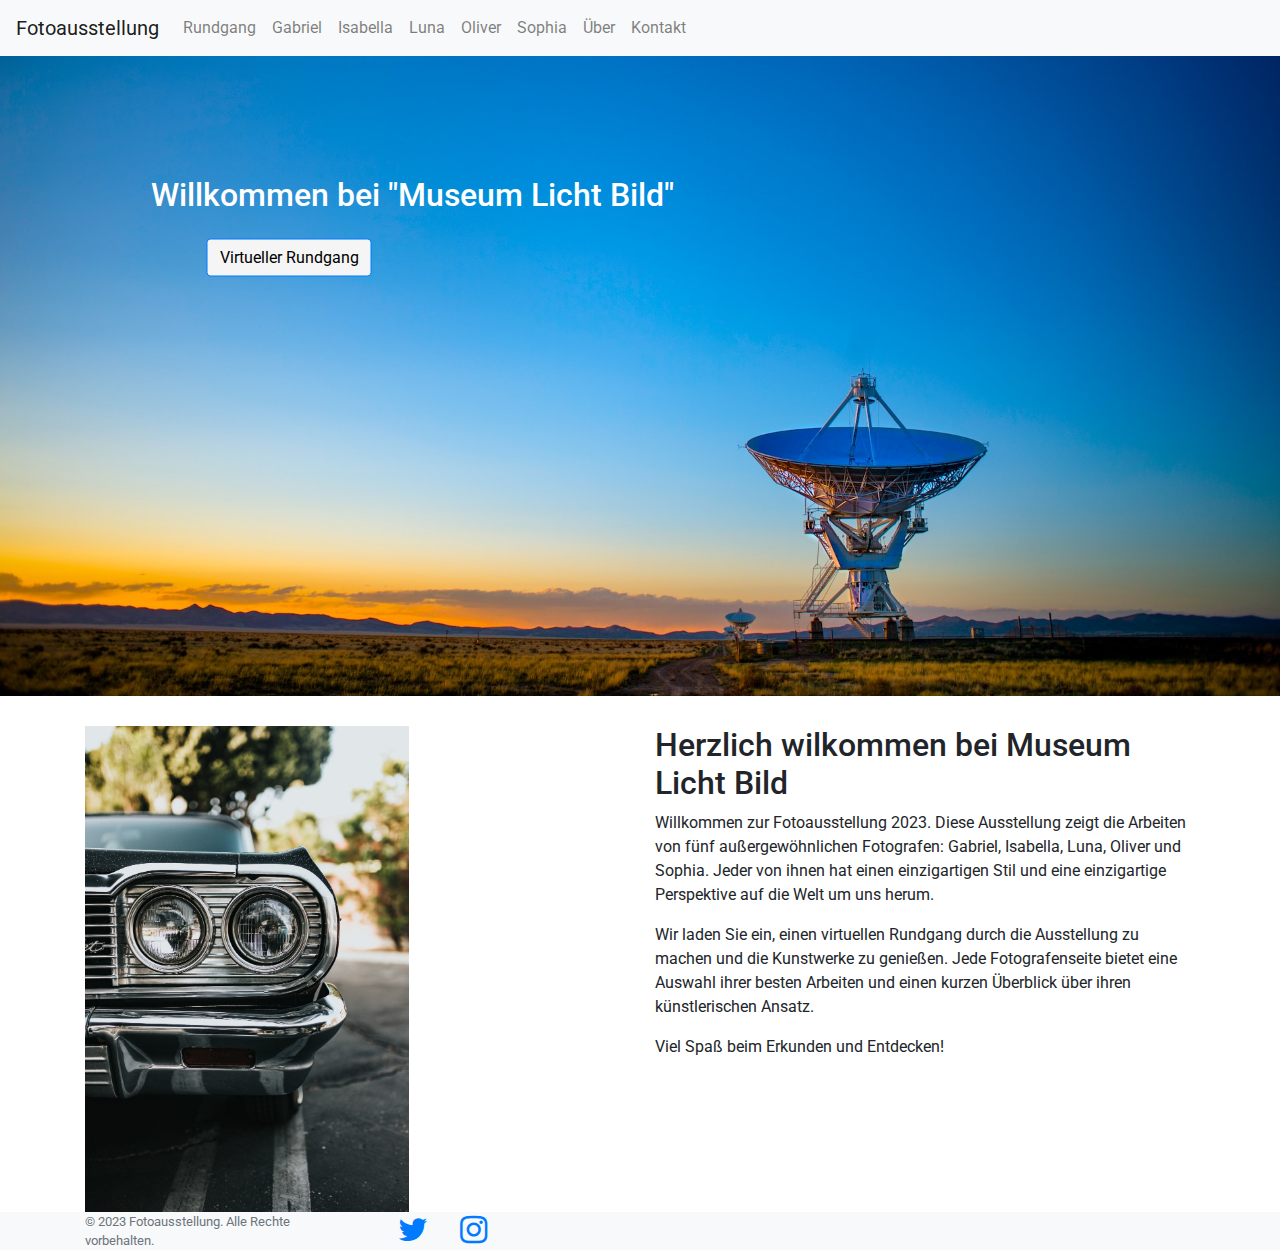
<file: index.html>
<!DOCTYPE html>
<html lang="de">
  <head>
    <meta charset="UTF-8" />
    <meta name="viewport" content="width=device-width, initial-scale=1" />

    <title>Fotoausstellung</title>
    <link
      rel="stylesheet"
      href="https://stackpath.bootstrapcdn.com/bootstrap/4.5.2/css/bootstrap.min.css"
    />
    <link
      rel="stylesheet"
      href="https://stackpath.bootstrapcdn.com/font-awesome/4.7.0/css/font-awesome.min.css"
    />
    <link
      rel="stylesheet"
      href="https://fonts.googleapis.com/css?family=Roboto:400,400i,700&display=swap"
    />

    <link rel="stylesheet" href="css/style.css" />
  </head>

  <body>
    <nav class="navbar navbar-expand-lg navbar-light bg-light">
      <a class="navbar-brand" href="index.html">Fotoausstellung</a>
      <button
        class="navbar-toggler"
        type="button"
        data-toggle="collapse"
        data-target="#navbarNav"
        aria-controls="navbarNav"
        aria-expanded="false"
        aria-label="Toggle navigation"
      >
        <span class="navbar-toggler-icon"></span>
      </button>
      <div class="collapse navbar-collapse" id="navbarNav">
        <ul class="navbar-nav">
          <li class="nav-item">
            <a class="nav-link" href="tour.html">Rundgang</a>
          </li>
          <li class="nav-item">
            <a class="nav-link" href="./photographers/gabriel.html">Gabriel</a>
          </li>
          <li class="nav-item">
            <a class="nav-link" href="./photographers/isabella.html">Isabella</a>
          </li>
          <li class="nav-item">
            <a class="nav-link" href="./photographers/luna.html">Luna</a>
          </li>
          <li class="nav-item">
            <a class="nav-link" href="./photographers/oliver.html">Oliver</a>
          </li>
          <li class="nav-item">
            <a class="nav-link" href="./photographers/sophia.html">Sophia</a>
          </li>
          <!-- Fügen Sie weitere Fotografen hier hinzu -->
          <li class="nav-item">
            <a class="nav-link" href="about.html">Über</a>
          </li>
          <li class="nav-item">
            <a class="nav-link" href="contact.html">Kontakt</a>
          </li>
        </ul>
      </div>
    </nav>
    <!-- Hier können Sie den Header-Bereich mit dem Hintergrundbild und der Überschrift hinzufügen -->
    <header class="hero">
      <img
        class="hero-image"
        src="./images/Luna/donald-giannatti-Wj1D-qiOseE-unsplash.jpg"
        alt="Hero image"
      />
      <h1 class="hero-title">Willkommen bei "Museum Licht Bild"</h1>
      <a href="./tour.html" class="btn btn-primary hero-button">Virtueller Rundgang</a>
    </header>
    <!-- Main content area -->
    <main>
      <!-- Fügen Sie den Hauptinhalt der Website hier hinzu -->
    </main>
    <div class="container">
      <div class="row">
        <div class="col-md-6">
          <img
            src="./images/Oliver/nathan-dumlao-gQYUUn5byyE-unsplash.jpg"
            alt="Beschreibung des Bildes"
            class="img-fluid"
          />
        </div>
        <div class="col-md-6">
          <h2>Herzlich wilkommen bei Museum Licht Bild</h2>
          <p>
            Willkommen zur Fotoausstellung 2023. Diese Ausstellung zeigt die
            Arbeiten von fünf außergewöhnlichen Fotografen: Gabriel, Isabella,
            Luna, Oliver und Sophia. Jeder von ihnen hat einen einzigartigen
            Stil und eine einzigartige Perspektive auf die Welt um uns herum.
          </p>
          <p>
            Wir laden Sie ein, einen virtuellen Rundgang durch die Ausstellung
            zu machen und die Kunstwerke zu genießen. Jede Fotografenseite
            bietet eine Auswahl ihrer besten Arbeiten und einen kurzen Überblick
            über ihren künstlerischen Ansatz.
          </p>
          <p>Viel Spaß beim Erkunden und Entdecken!</p>
        </div>
      </div>
    </div>
    <script src="https://code.jquery.com/jquery-3.5.1.slim.min.js"></script>
    <script src="https://stackpath.bootstrapcdn.com/bootstrap/4.5.2/js/bootstrap.min.js"></script>
    <script src="js/main.js"></script>
    <!-- Footer -->
    <footer class="footer bg-light">
      <div class="container">
        <div class="row">
          <div class="col-lg-8 h-300 text-center text-lg-left my-auto">
            <p class="text-muted small mb-4 mb-lg-0">
              &copy; 2023 Fotoausstellung. Alle Rechte vorbehalten.
            </p>
          </div>
          <div class="col-lg-4 h-200 text-center text-lg-right my-auto">
            <ul class="list-inline mb-0">
              <li class="list-inline-item mr-3">
                <a href="#">
                  <i class="fa fa-twitter fa-2x fa-fw"></i>
                </a>
              </li>
              <li class="list-inline-item">
                <a href="#">
                  <i class="fa fa-instagram fa-2x fa-fw"></i>
                </a>
              </li>
            </ul>
          </div>
        </div>
      </div>
    </footer>
  </body>
</html>
</file>
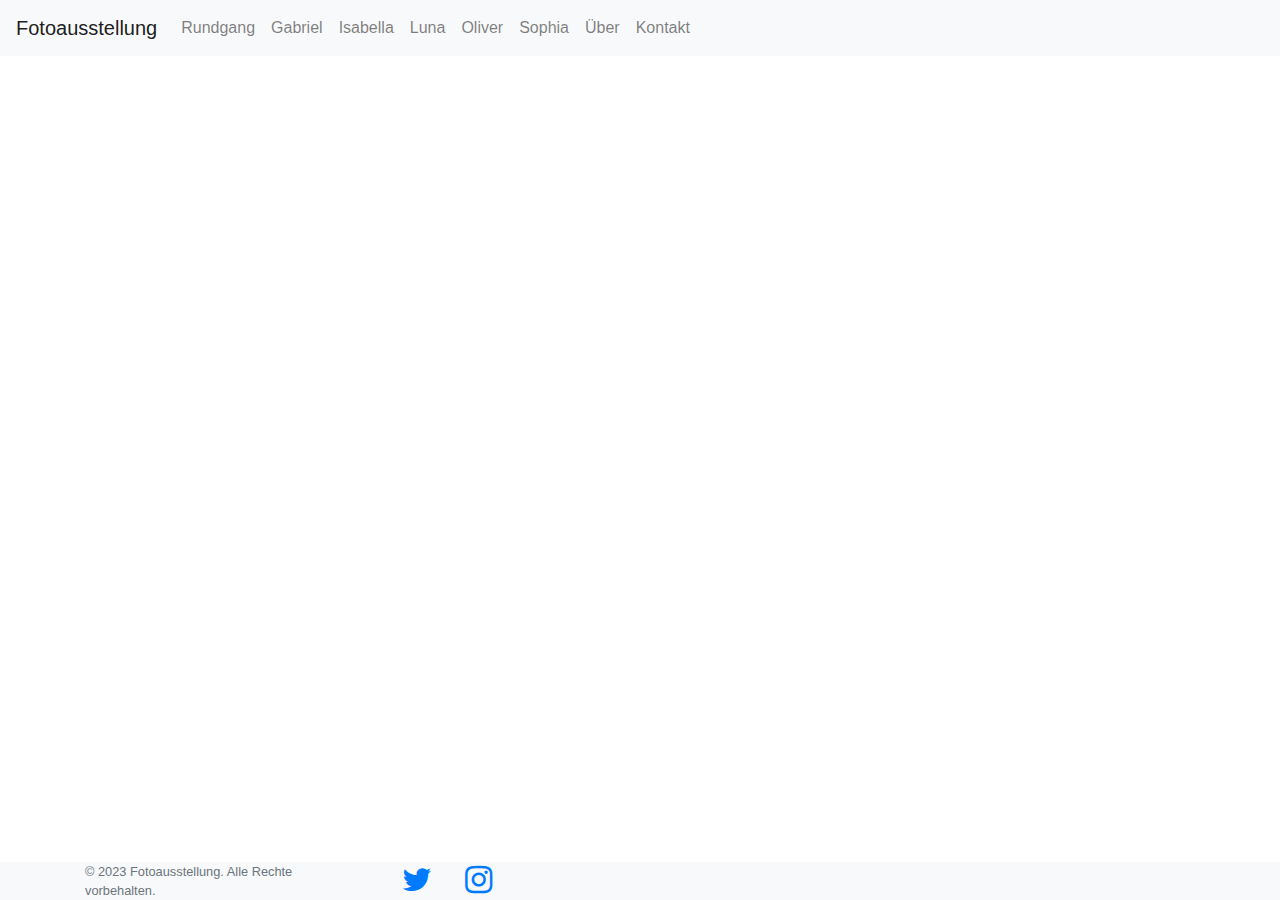
<file: about.html>
<!DOCTYPE html>
<html lang="de">
  <head>
    <meta charset="UTF-8" />
    <meta name="viewport" content="width=device-width, initial-scale=1" />

    <title>Fotoausstellung</title>
    <link
      rel="stylesheet"
      href="https://stackpath.bootstrapcdn.com/bootstrap/4.5.2/css/bootstrap.min.css"
    />
    <link
      rel="stylesheet"
      href="https://stackpath.bootstrapcdn.com/font-awesome/4.7.0/css/font-awesome.min.css"
    />

    <link rel="stylesheet" href="css/style.css" />
  </head>

  <body>
    <nav class="navbar navbar-expand-lg navbar-light bg-light">
      <a class="navbar-brand" href="index.html">Fotoausstellung</a>
      <button
        class="navbar-toggler"
        type="button"
        data-toggle="collapse"
        data-target="#navbarNav"
        aria-controls="navbarNav"
        aria-expanded="false"
        aria-label="Toggle navigation"
      >
        <span class="navbar-toggler-icon"></span>
      </button>
      <div class="collapse navbar-collapse" id="navbarNav">
        <ul class="navbar-nav">
          <li class="nav-item">
            <a class="nav-link" href="tour.html">Rundgang</a>
          </li>
          <li class="nav-item">
            <a class="nav-link" href="./photographers/gabriel.html">Gabriel</a>
          </li>
          <li class="nav-item">
            <a class="nav-link" href="./photographers/isabella.html">Isabella</a>
          </li>
          <li class="nav-item">
            <a class="nav-link" href="./photographers/luna.html">Luna</a>
          </li>
          <li class="nav-item">
            <a class="nav-link" href="./photographers/oliver.html">Oliver</a>
          </li>
          <li class="nav-item">
            <a class="nav-link" href="./photographers/sophia.html">Sophia</a>
          </li>
          <!-- Fügen Sie weitere Fotografen hier hinzu -->
          <li class="nav-item">
            <a class="nav-link" href="about.html">Über</a>
          </li>
          <li class="nav-item">
            <a class="nav-link" href="contact.html">Kontakt</a>
          </li>
        </ul>
      </div>
    </nav>
    <!-- Hier können Sie den Header-Bereich mit dem Hintergrundbild und der Überschrift hinzufügen -->
    <header class="hero">
      <!-- <img
        class="hero-image"
        src="../images/Luna/donald-giannatti-Wj1D-qiOseE-unsplash.jpg"
        alt="Hero image"
      /> -->
      <h1 class="hero-title">Über Uns</h1>
    </header>
    <!-- Main content area -->
    <main>
      <!-- Fügen Sie den Hauptinhalt der Website hier hinzu -->
    </main>
    <script src="https://code.jquery.com/jquery-3.5.1.slim.min.js"></script>
    <script src="https://stackpath.bootstrapcdn.com/bootstrap/4.5.2/js/bootstrap.min.js"></script>
    <script src="js/main.js"></script>
    <!-- Footer -->
    <footer class="footer bg-light">
      <div class="container">
        <div class="row">
          <div class="col-lg-8 h-300 text-center text-lg-left my-auto">
            <p class="text-muted small mb-4 mb-lg-0">
              &copy; 2023 Fotoausstellung. Alle Rechte vorbehalten.
            </p>
          </div>
          <div class="col-lg-4 h-200 text-center text-lg-right my-auto">
            <ul class="list-inline mb-0">
              <li class="list-inline-item mr-3">
                <a href="#">
                  <i class="fa fa-twitter fa-2x fa-fw"></i>
                </a>
              </li>
              <li class="list-inline-item">
                <a href="#">
                  <i class="fa fa-instagram fa-2x fa-fw"></i>
                </a>
              </li>
            </ul>
          </div>
        </div>
      </div>
    </footer>
  </body>
</html>
</file>
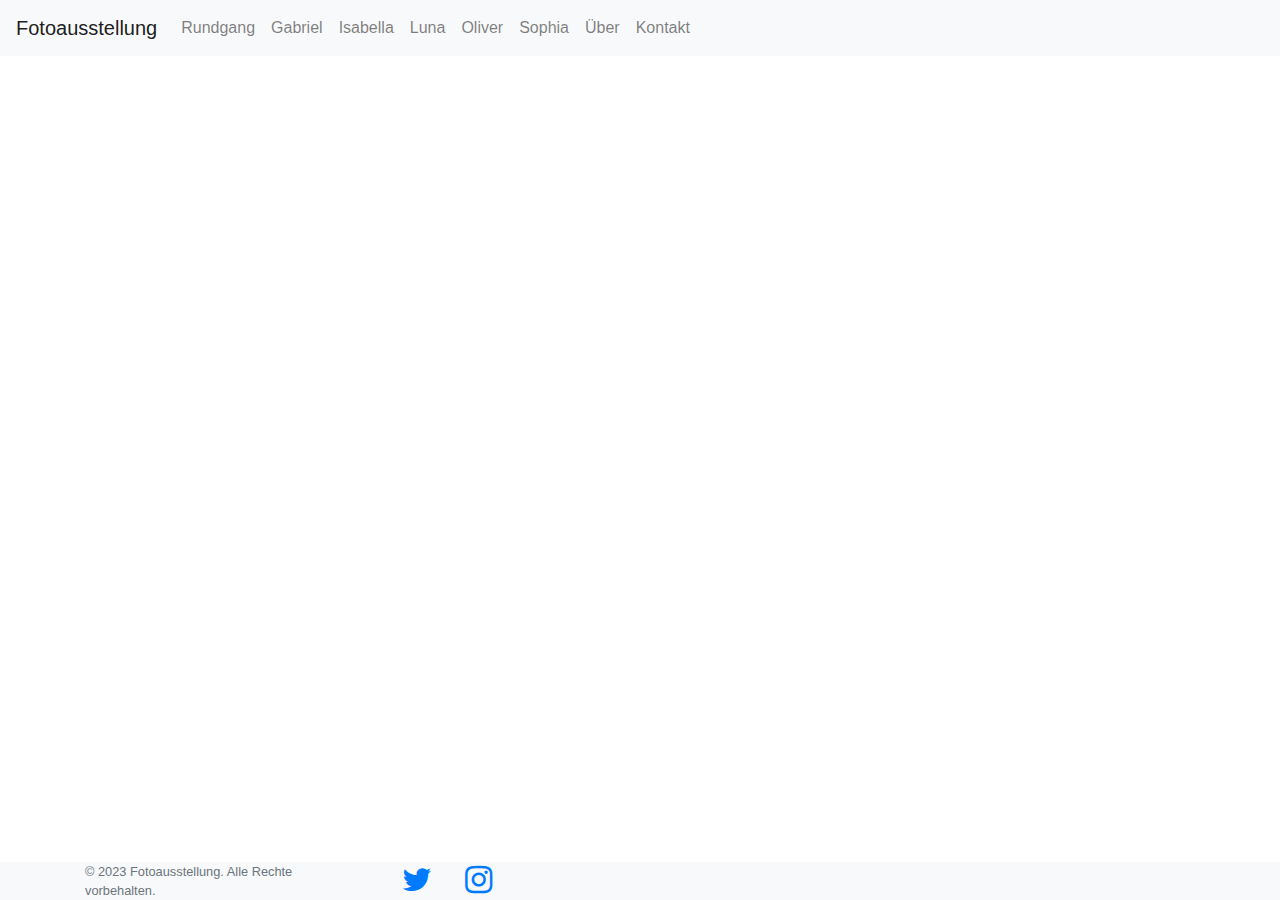
<file: contact.html>
<!DOCTYPE html>
<html lang="de">
  <head>
    <meta charset="UTF-8" />
    <meta name="viewport" content="width=device-width, initial-scale=1" />

    <title>Fotoausstellung</title>
    <link
      rel="stylesheet"
      href="https://stackpath.bootstrapcdn.com/bootstrap/4.5.2/css/bootstrap.min.css"
    />
    <link
      rel="stylesheet"
      href="https://stackpath.bootstrapcdn.com/font-awesome/4.7.0/css/font-awesome.min.css"
    />

    <link rel="stylesheet" href="css/style.css" />
  </head>

  <body>
    <nav class="navbar navbar-expand-lg navbar-light bg-light">
      <a class="navbar-brand" href="index.html">Fotoausstellung</a>
      <button
        class="navbar-toggler"
        type="button"
        data-toggle="collapse"
        data-target="#navbarNav"
        aria-controls="navbarNav"
        aria-expanded="false"
        aria-label="Toggle navigation"
      >
        <span class="navbar-toggler-icon"></span>
      </button>
      <div class="collapse navbar-collapse" id="navbarNav">
        <ul class="navbar-nav">
          <li class="nav-item">
            <a class="nav-link" href="tour.html">Rundgang</a>
          </li>
          <li class="nav-item">
            <a class="nav-link" href="./photographers/gabriel.html">Gabriel</a>
          </li>
          <li class="nav-item">
            <a class="nav-link" href="./photographers/isabella.html">Isabella</a>
          </li>
          <li class="nav-item">
            <a class="nav-link" href="./photographers/luna.html">Luna</a>
          </li>
          <li class="nav-item">
            <a class="nav-link" href="./photographers/oliver.html">Oliver</a>
          </li>
          <li class="nav-item">
            <a class="nav-link" href="./photographers/sophia.html">Sophia</a>
          </li>
          <!-- Fügen Sie weitere Fotografen hier hinzu -->
          <li class="nav-item">
            <a class="nav-link" href="about.html">Über</a>
          </li>
          <li class="nav-item">
            <a class="nav-link" href="contact.html">Kontakt</a>
          </li>
        </ul>
      </div>
    </nav>
    <!-- Hier können Sie den Header-Bereich mit dem Hintergrundbild und der Überschrift hinzufügen -->
    <header class="hero">
      <!-- <img
        class="hero-image"
        src="../images/Luna/donald-giannatti-Wj1D-qiOseE-unsplash.jpg"
        alt="Hero image"
      /> -->
      <h1 class="hero-title">Kontakt</h1>
    </header>
    <!-- Main content area -->
    <main>
      <!-- Fügen Sie den Hauptinhalt der Website hier hinzu -->
    </main>
    <script src="https://code.jquery.com/jquery-3.5.1.slim.min.js"></script>
    <script src="https://stackpath.bootstrapcdn.com/bootstrap/4.5.2/js/bootstrap.min.js"></script>
    <script src="js/main.js"></script>
    <!-- Footer -->
    <footer class="footer bg-light">
      <div class="container">
        <div class="row">
          <div class="col-lg-8 h-300 text-center text-lg-left my-auto">
            <p class="text-muted small mb-4 mb-lg-0">
              &copy; 2023 Fotoausstellung. Alle Rechte vorbehalten.
            </p>
          </div>
          <div class="col-lg-4 h-200 text-center text-lg-right my-auto">
            <ul class="list-inline mb-0">
              <li class="list-inline-item mr-3">
                <a href="#">
                  <i class="fa fa-twitter fa-2x fa-fw"></i>
                </a>
              </li>
              <li class="list-inline-item">
                <a href="#">
                  <i class="fa fa-instagram fa-2x fa-fw"></i>
                </a>
              </li>
            </ul>
          </div>
        </div>
      </div>
    </footer>
  </body>
</html>
</file>
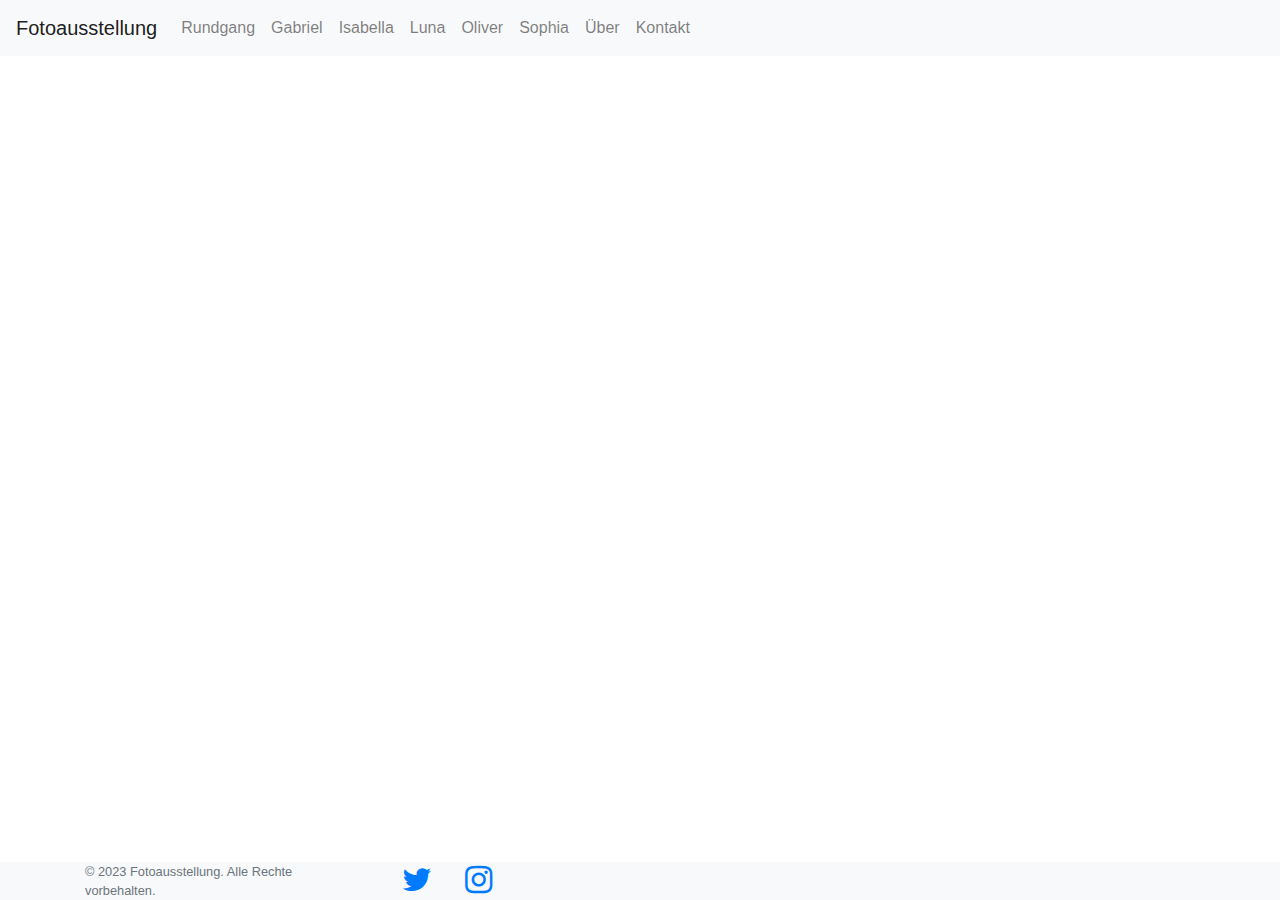
<file: tour.html>
<!DOCTYPE html>
<html lang="de">
  <head>
    <meta charset="UTF-8" />
    <meta name="viewport" content="width=device-width, initial-scale=1" />

    <title>Virtueller Rundgang</title>

    <link
      rel="stylesheet"
      href="https://stackpath.bootstrapcdn.com/bootstrap/4.5.2/css/bootstrap.min.css"
    />
    <link
      rel="stylesheet"
      href="https://stackpath.bootstrapcdn.com/font-awesome/4.7.0/css/font-awesome.min.css"
    />

    <link rel="stylesheet" href="css/style.css" />
  </head>

  <body>
    <nav class="navbar navbar-expand-lg navbar-light bg-light">
      <a class="navbar-brand" href="index.html">Fotoausstellung</a>
      <button
        class="navbar-toggler"
        type="button"
        data-toggle="collapse"
        data-target="#navbarNav"
        aria-controls="navbarNav"
        aria-expanded="false"
        aria-label="Toggle navigation"
      >
        <span class="navbar-toggler-icon"></span>
      </button>
      <div class="collapse navbar-collapse" id="navbarNav">
        <ul class="navbar-nav">
          <li class="nav-item">
            <a class="nav-link" href="tour.html">Rundgang</a>
          </li>
          <li class="nav-item">
            <a class="nav-link" href="./photographers/gabriel.html">Gabriel</a>
          </li>
          <li class="nav-item">
            <a class="nav-link" href="./photographers/isabella.html">Isabella</a>
          </li>
          <li class="nav-item">
            <a class="nav-link" href="./photographers/luna.html">Luna</a>
          </li>
          <li class="nav-item">
            <a class="nav-link" href="./photographers/oliver.html">Oliver</a>
          </li>
          <li class="nav-item">
            <a class="nav-link" href="./photographers/sophia.html">Sophia</a>
          </li>
          <li class="nav-item">
            <a class="nav-link" href="about.html">Über</a>
          </li>
          <li class="nav-item">
            <a class="nav-link" href="contact.html">Kontakt</a>
          </li>
        </ul>
      </div>
    </nav>
    <!-- Main content area -->
    <main>
      <iframe src="https://bestitsolutions-my.sharepoint.com/:p:/g/personal/ben_best-it-solutions_dev/EdV_F4oWbXdGlYTwHSXVk4kBendaul_qwZqJuZtOgCGA_Q?e=bCqBHo&amp;action=embedview&amp;wdAr=1.7777777777777777" width="1186px" height="691px" frameborder="0">This is an embedded <a target="_blank" href="https://office.com">Microsoft Office</a> presentation, powered by <a target="_blank" href="https://office.com/webapps">Office</a>.</iframe>
    </main>
    <script src="https://code.jquery.com/jquery-3.5.1.slim.min.js"></script>
    <script src="https://stackpath.bootstrapcdn.com/bootstrap/4.5.2/js/bootstrap.min.js"></script>
    <script src="js/main.js"></script>
    <!-- Footer -->
    <footer class="footer bg-light">
      <div class="container">
        <div class="row">
          <div class="col-lg-8 h-300 text-center text-lg-left my-auto">
            <p class="text-muted small mb-4 mb-lg-0">
              &copy; 2023 Fotoausstellung. Alle Rechte vorbehalten.
            </p>
          </div>
          <div class="col-lg-4 h-200 text-center text-lg-right my-auto">
            <ul class="list-inline mb-0">
              <li class="list-inline-item mr-3">
                <a href="#">
                  <i class="fa fa-twitter fa-2x fa-fw"></i>
                </a>
              </li>
              <li class="list-inline-item">
                <a href="#">
                  <i class="fa fa-instagram fa-2x fa-fw"></i>
                </a>
              </li>
            </ul>
          </div>
        </div>
      </div>
    </footer>
  </body>
</html>
</file>
<file: css/style.css>
.hero {
  position: relative;
  height: 80vh;
  max-height: 40rem;
  overflow: hidden;
}

.hero-image {
  animation: zoom 60s infinite;
  height: 100%;
  width: 100%;
  object-fit: cover;
  object-position: bottom;
}

.hero-title {
  position: absolute;
  top: 20%;
  left: 20%;
  transform: translate(-20%, -20%);
  color: white;
  font-size: 2em;
}

.hero-link {
  position: absolute;
  top: 30%; /* Ändern Sie diesen Wert entsprechend */
  left: 25%; /* Ändern Sie diesen Wert entsprechend */
  transform: translate(-20%, -25%); /* Ändern Sie diese Werte entsprechend */
  color: whitesmoke;
  font-size: 1.5em;
  border: 1px solid whitesmoke;
  border-radius: 5px;
  padding: 5px 10px;
}

.hero-button {
  background-color: whitesmoke  ; /* Ändern Sie diese Farbe entsprechend Ihren Wünschen */
  color: black; /* Ändern Sie diese Farbe entsprechend Ihren Wünschen */
  position: absolute;
  top: 30%; /* Ändern Sie diesen Wert entsprechend */
  left: 20%; /* Ändern Sie diesen Wert entsprechend */
  transform: translate(-30%, -25%); /* Ändern Sie diese Werte entsprechend */
}

.hero-button:hover {
  background-color: lightslategray; /* Ändern Sie diese Farbe entsprechend Ihren Wünschen */
}

@keyframes zoom {
  0% {
    transform: scale(1);
  }
  50% {
    transform: scale(1.2);
  }
  100% {
    transform: scale(1);
  }
}

body {
  display: flex;
  flex-direction: column;
  min-height: 100vh;
  display: flex;
  flex-direction: column;
  min-height: 100vh;
  background-color: white;
  font-family: "Roboto", Arial, sans-serif;
}

footer {
  margin-top: auto;
}

main {
  margin-top: 30px;
}

.img-fluid {
  max-width: 60%;
}

.container {
  display: flex;
  align-items: center;
}
</file>
